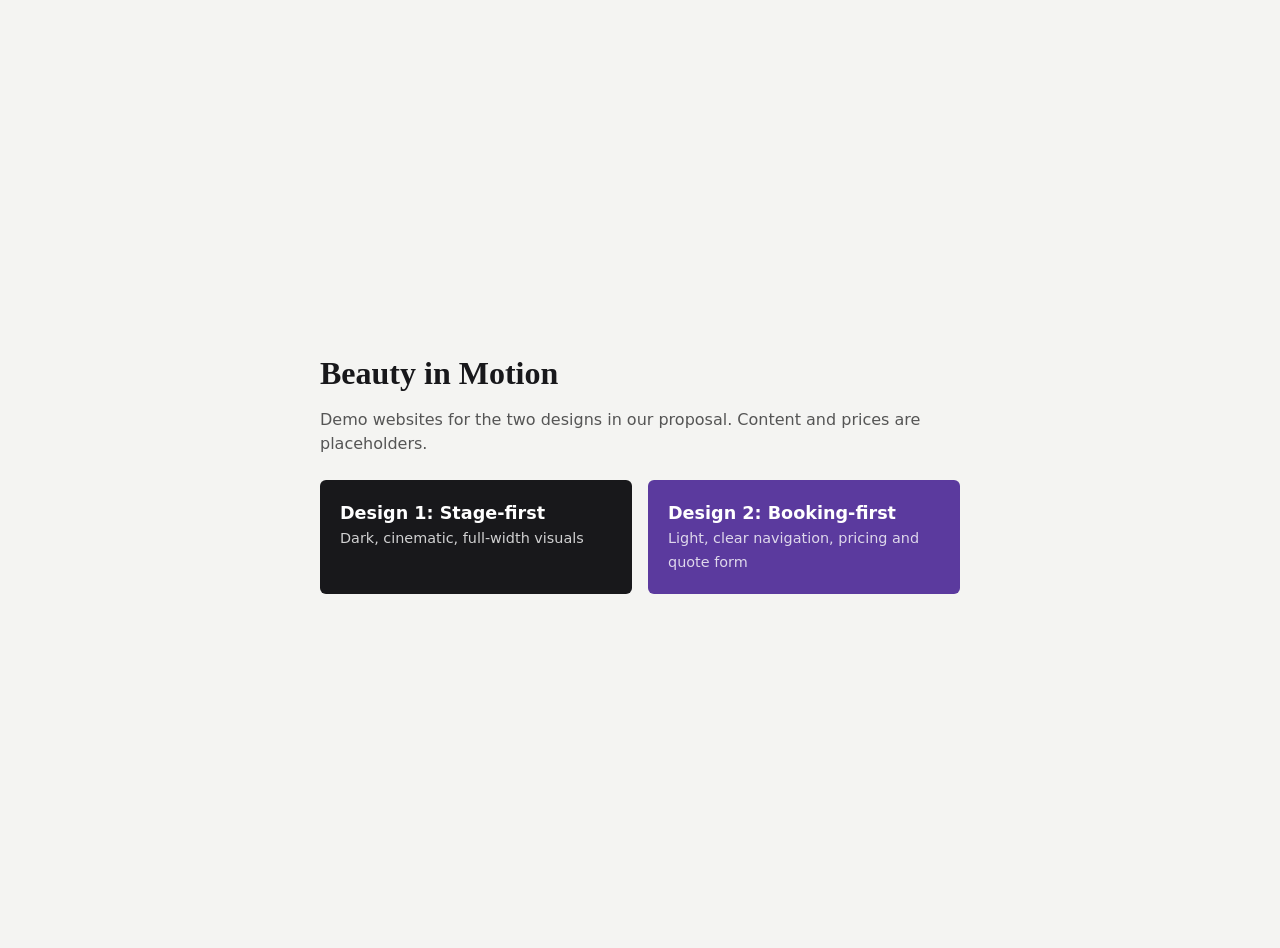
<file: index.html>
<!DOCTYPE html><html lang="en"><head><meta charset="utf-8"><meta name="viewport" content="width=device-width,initial-scale=1">
<title>Beauty in Motion – Two design demos</title>
<style>body{margin:0;min-height:100vh;display:grid;place-items:center;background:#f4f4f2;color:#18181b;font:16px/1.5 system-ui,sans-serif;padding:24px}
main{max-width:640px}h1{font:600 2rem/1.2 Georgia,serif;margin:0 0 8px}p{color:#555}
.row{display:flex;gap:16px;flex-wrap:wrap;margin-top:24px}a{flex:1 1 240px;padding:20px;border-radius:6px;text-decoration:none;color:#fff;background:#18181b}
a+a{background:#5b3a9e}a b{display:block;font-size:1.1rem}a span{opacity:.8;font-size:.9rem}</style></head>
<body><main><h1>Beauty in Motion</h1><p>Demo websites for the two designs in our proposal. Content and prices are placeholders.</p>
<div class="row"><a href="stage-first/"><b>Design 1: Stage-first</b><span>Dark, cinematic, full-width visuals</span></a><a href="booking-first/"><b>Design 2: Booking-first</b><span>Light, clear navigation, pricing and quote form</span></a></div></main></body></html>
</file>
